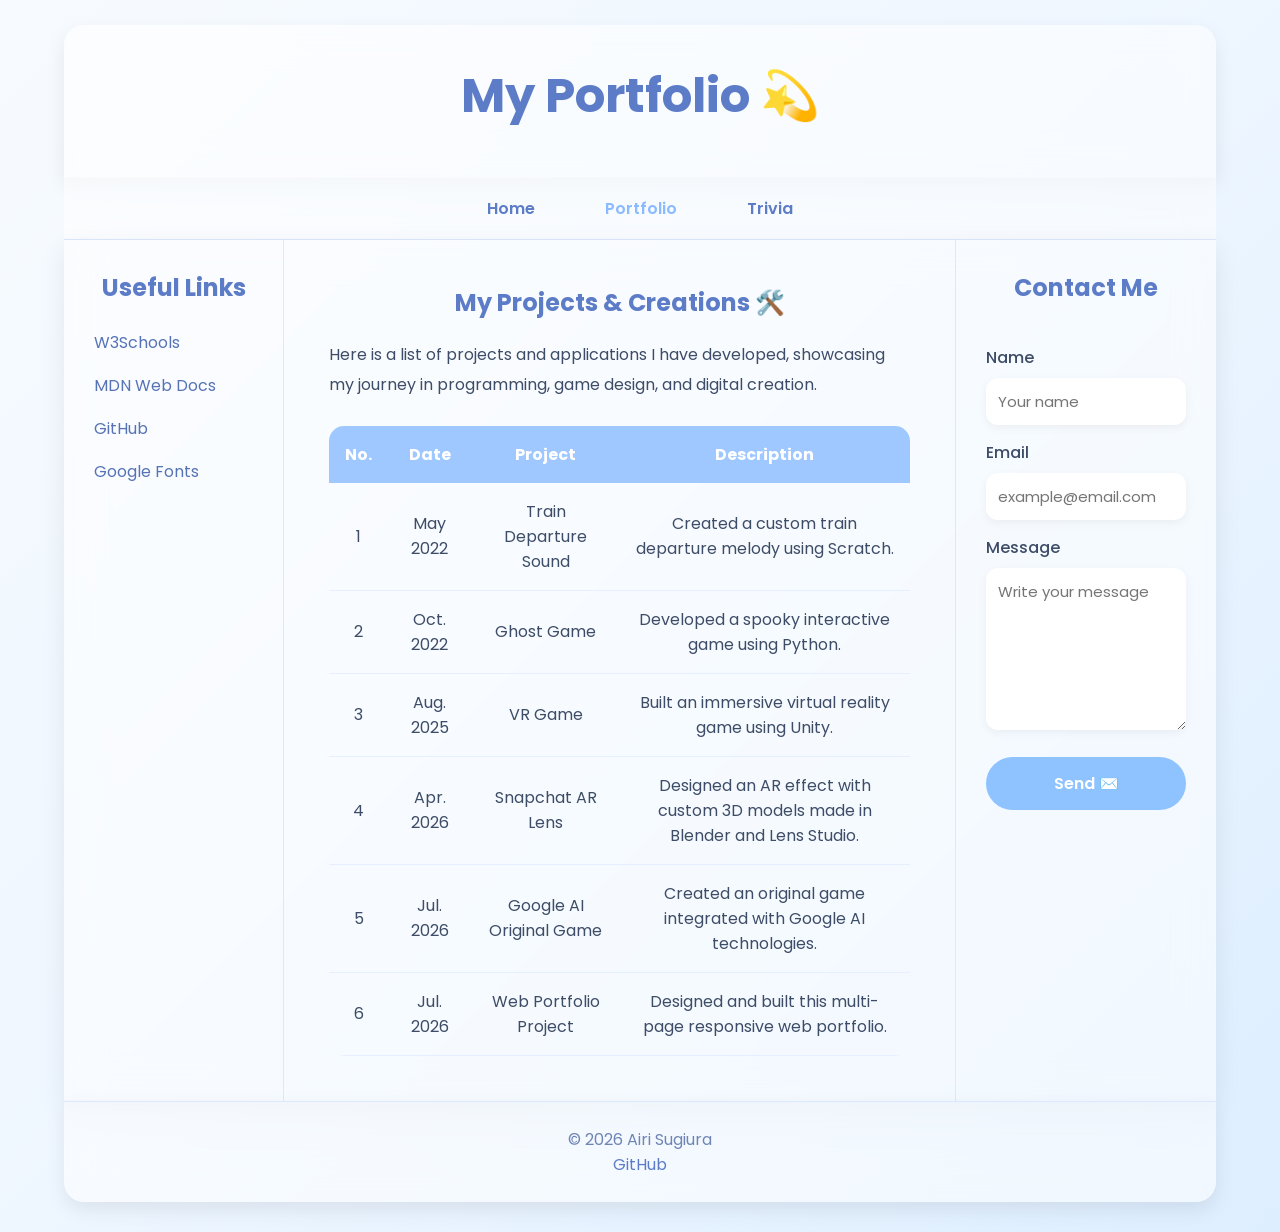
<file: portfolio.html>
<!DOCTYPE html>
<html lang="en">
<head>
    <meta charset="UTF-8">
    <meta name="viewport" content="width=device-width, initial-scale=1.0">
    <title>My Portfolio 💫 - Portfolio</title>
    <link rel="stylesheet" href="style.css">
    <script src="script.js" defer></script>
</head>
<body>

    <header>
        <h1>My Portfolio 💫</h1>
    </header>

    <nav>
        <ul>
            <li><a href="index.html">Home</a></li>
            <li><a href="portfolio.html" class="active">Portfolio</a></li>
            <li><a href="trivia.html">Trivia</a></li>
        </ul>
    </nav>

    <div class="layout">
        <aside class="left-sidebar">
            <h2>Useful Links</h2>
            <ul>
                <li><a href="https://www.w3schools.com" target="_blank" rel="noopener noreferrer">W3Schools</a></li>
                <li><a href="https://developer.mozilla.org" target="_blank" rel="noopener noreferrer">MDN Web Docs</a></li>
                <li><a href="https://github.com" target="_blank" rel="noopener noreferrer">GitHub</a></li>
                <li><a href="https://fonts.google.com" target="_blank" rel="noopener noreferrer">Google Fonts</a></li>
            </ul>
        </aside>

        <main class="main-content">
            <h2>My Projects & Creations 🛠️</h2>
            <p>
                Here is a list of projects and applications I have developed, showcasing my journey in programming, game design, and digital creation.
            </p>

            <table>
                <thead>
                    <tr>
                        <th>No.</th>
                        <th>Date</th>
                        <th>Project</th>
                        <th>Description</th>
                    </tr>
                </thead>
                <tbody>
                    <tr>
                        <td>1</td>
                        <td>May 2022</td>
                        <td>Train Departure Sound</td>
                        <td>Created a custom train departure melody using Scratch.</td>
                    </tr>
                    <tr>
                        <td>2</td>
                        <td>Oct. 2022</td>
                        <td>Ghost Game</td>
                        <td>Developed a spooky interactive game using Python.</td>
                    </tr>
                    <tr>
                        <td>3</td>
                        <td>Aug. 2025</td>
                        <td>VR Game</td>
                        <td>Built an immersive virtual reality game using Unity.</td>
                    </tr>
                    <tr>
                        <td>4</td>
                        <td>Apr. 2026</td>
                        <td>Snapchat AR Lens</td>
                        <td>Designed an AR effect with custom 3D models made in Blender and Lens Studio.</td>
                    </tr>
                    <tr>
                        <td>5</td>
                        <td>Jul. 2026</td>
                        <td>Google AI Original Game</td>
                        <td>Created an original game integrated with Google AI technologies.</td>
                    </tr>
                    <tr>
                        <td>6</td>
                        <td>Jul. 2026</td>
                        <td>Web Portfolio Project</td>
                        <td>Designed and built this multi-page responsive web portfolio.</td>
                    </tr>
                </tbody>
            </table>
        </main>

        <aside class="right-sidebar">
            <h2>Contact Me</h2>
            <form id="contactForm">
                <label for="name">Name</label>
                <input type="text" id="name" placeholder="Your name" required>

                <label for="email">Email</label>
                <input type="email" id="email" placeholder="example@email.com" required>

                <label for="message">Message</label>
                <textarea id="message" rows="6" placeholder="Write your message" required></textarea>

                <button type="submit">Send ✉️</button>
            </form>
        </aside>
    </div>

    <footer>
        <p>© 2026 Airi Sugiura</p>
        <p><a href="https://github.com/" target="_blank" rel="noopener noreferrer">GitHub</a></p>
    </footer>

</body>
</html>
</file>
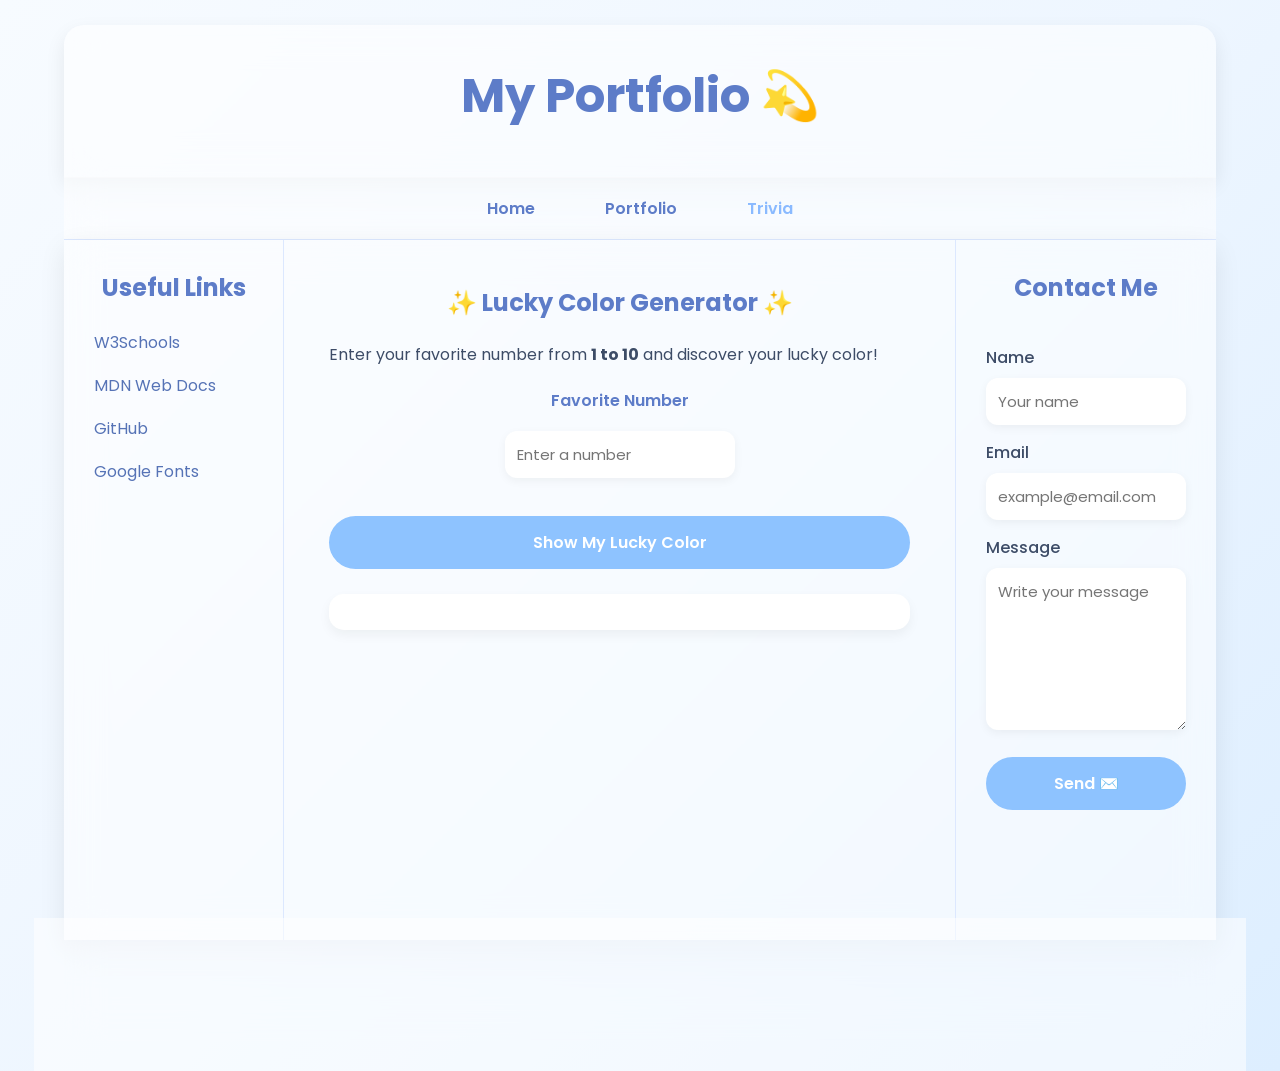
<file: trivia.html>
<!DOCTYPE html>
<html lang="en">

<head>

    <meta charset="UTF-8">

    <meta name="viewport" content="width=device-width, initial-scale=1.0">

    <title>My Portfolio 💫 - Trivia</title>

    <link rel="stylesheet" href="style.css">

    <script src="script.js" defer></script>

</head>

<body>

<header>

    <h1>My Portfolio 💫</h1>

</header>

<nav>

    <ul>

        <li><a href="index.html">Home</a></li>

        <li><a href="portfolio.html">Portfolio</a></li>

        <li><a href="trivia.html" class="active">Trivia</a></li>

    </ul>

</nav>

<div class="layout">


    <aside class="left-sidebar">

        <h2>Useful Links</h2>

        <ul>

            <li><a href="https://www.w3schools.com" target="_blank">W3Schools</a></li>

            <li><a href="https://developer.mozilla.org" target="_blank">MDN Web Docs</a></li>

            <li><a href="https://github.com" target="_blank">GitHub</a></li>

            <li><a href="https://fonts.google.com" target="_blank">Google Fonts</a></li>

        </ul>

    </aside>

    <main class="main-content">

        <h2>✨ Lucky Color Generator ✨</h2>

        <p>

            Enter your favorite number from

            <strong>1 to 10</strong>

            and discover your lucky color!

        </p>

        <div class="quiz">

            <label for="number">

                Favorite Number

            </label>

            <input
                type="number"
                id="number"
                min="1"
                max="10"
                placeholder="Enter a number">

            <button onclick="showLuckyColor()">

                Show My Lucky Color

            </button>

            <div id="result"></div>

        </div>

    </main>

    <aside class="right-sidebar">

        <h2>Contact Me</h2>

        <form id="contactForm">

            <label for="name">Name</label>

            <input
                type="text"
                id="name"
                placeholder="Your name"
                required>

            <label for="email">Email</label>

            <input
                type="email"
                id="email"
                placeholder="example@email.com"
                required>

            <label for="message">Message</label>

            <textarea
                id="message"
                rows="6"
                placeholder="Write your message"
                required></textarea>

            <button type="submit">

                Send ✉️

            </button>

        </form>

    </aside>

</div>

<footer>

    <p>© 2026 Airi Sugiura</p>

    <p>

        <a href="https://github.com/" target="_blank">

            GitHub

        </a>

    </p>

</footer>

</body>

</html>
</file>
<file: style.css>
@import url('https://fonts.googleapis.com/css2?family=Poppins:wght@300;400;500;600;700&display=swap');

*{
    margin:0;
    padding:0;
    box-sizing:border-box;
    font-family:'Poppins',sans-serif;
}

body{
    background:linear-gradient(135deg,#f7fbff,#eef6ff,#ddeeff);
    color:#3d4c67;
}



header{

    width:90%;
    margin:25px auto 0;

    text-align:center;

    padding:35px;

    background:rgba(255,255,255,.55);

    backdrop-filter:blur(18px);

    border-radius:20px 20px 0 0;

    box-shadow:0 8px 20px rgba(0,0,0,.08);

}

header h1{

    color:#5d7cc8;

    font-size:48px;

    margin-bottom:10px;

}

header p{

    color:#7c8fb5;

}



nav{

    width:90%;
    margin:0 auto;

    background:rgba(255,255,255,.55);

    backdrop-filter:blur(18px);

    border-top:1px solid rgba(255,255,255,.3);

    border-bottom:1px solid #dce8ff;

}

nav ul{

    display:flex;

    justify-content:center;

    list-style:none;

}

nav li{

    padding:18px 35px;

}

nav a{

    color:#5d7cc8;

    text-decoration:none;

    font-weight:600;

    transition:.3s;

}

nav a:hover,
nav a.active{

    color:#8abaff;

}



.layout{

    width:90%;

    margin:0 auto;

    display:grid;

    grid-template-columns:

        220px
        1fr
        260px;

    align-items:stretch;

    background:rgba(255,255,255,.55);

    backdrop-filter:blur(18px);

    box-shadow:0 8px 25px rgba(0,0,0,.08);

    border-radius:0;

    min-height:700px;

}



.left-sidebar{

    padding:30px;

    border-right:1px solid #dce8ff;

    display:flex;

    flex-direction:column;

}

.left-sidebar h2{

    color:#5d7cc8;

    margin-bottom:25px;

    text-align:center;

}

.left-sidebar ul{

    list-style:none;

}

.left-sidebar li{

    margin-bottom:18px;

}

.left-sidebar a{

    text-decoration:none;

    color:#5673b6;

    transition:.3s;

}

.left-sidebar a:hover{

    color:#89b8ff;

    padding-left:8px;

}



.main-content{

    padding:45px;

    border-right:1px solid #dce8ff;

}

.main-content h2{

    color:#5d7cc8;

    text-align:center;

    margin-bottom:20px;

}

.main-content p{

    line-height:1.9;

    margin-bottom:18px;

}


.hero{

    text-align:center;

    padding-bottom:40px;

    margin-bottom:40px;

    border-bottom:1px solid #e7efff;

}

.hero img{

    width:220px;

    height:220px;

    border-radius:50%;

    object-fit:cover;

    object-position:50% 75%;

    box-shadow:0 8px 20px rgba(0,0,0,.12);

    transition:.3s;

}

.hero img:hover{

    transform:scale(1.05);

}

.hero h2{

    margin-top:25px;

}

.hero h3{

    color:#5d7cc8;

    margin-top:10px;

}

.student{

    color:#89b8ff;

    font-size:18px;

    font-weight:600;

    margin-top:8px;

}



.main-content section{

    margin-bottom:45px;

    padding-bottom:35px;

    border-bottom:1px solid #e7efff;

}

.main-content section:last-child{

    border-bottom:none;

}



.cards{

    display:grid;

    grid-template-columns:repeat(2,1fr);

    gap:20px;

    margin-top:25px;

}

.card{

    background:#ffffff;

    border-radius:18px;

    padding:25px;

    text-align:center;

    box-shadow:0 4px 12px rgba(0,0,0,.05);

    transition:.3s;

}

.card:hover{

    transform:translateY(-6px);

    box-shadow:0 10px 22px rgba(0,0,0,.08);

}

.emoji{

    font-size:42px;

    margin-bottom:15px;

}

.card h3{

    color:#5d7cc8;

    margin-bottom:10px;

}

.card p{

    line-height:1.7;

    margin:0;

}



table{

    width:100%;

    border-collapse:collapse;

    margin-top:25px;

    overflow:hidden;

    border-radius:15px;

}

th{

    background:#9ec8ff;

    color:white;

    padding:16px;

}

td{

    padding:16px;

    text-align:center;

    border-bottom:1px solid #e6efff;

}

tbody tr:hover{

    background:#f5f9ff;

}



.quiz{

    text-align:center;

}

.quiz label{

    font-weight:600;

    color:#5d7cc8;

}

.quiz input{

    width:230px;

    margin:18px auto;

    display:block;

}

#result{

    margin-top:25px;

    padding:18px;

    border-radius:15px;

    background:white;

    box-shadow:0 5px 12px rgba(0,0,0,.05);

}


.right-sidebar{

    padding:30px;

    display:flex;

    flex-direction:column;

}

.right-sidebar h2{

    text-align:center;

    color:#5d7cc8;

    margin-bottom:25px;

}

label{

    display:block;

    margin-top:15px;

    margin-bottom:8px;

    font-weight:500;

}

input,
textarea{

    width:100%;

    padding:12px;

    border:none;

    border-radius:12px;

    background:white;

    outline:none;

    font-size:15px;

    box-shadow:0 3px 10px rgba(0,0,0,.05);

    transition:.3s;

}

input:focus,
textarea:focus{

    box-shadow:0 0 0 3px rgba(142,195,255,.35);

}

textarea{

    resize:vertical;

    min-height:120px;

}



button{

    width:100%;

    margin-top:20px;

    padding:14px;

    border:none;

    border-radius:30px;

    background:#8ec3ff;

    color:white;

    font-size:16px;

    font-weight:600;

    cursor:pointer;

    transition:.3s;

}

button:hover{

    background:#74b0ff;

    transform:translateY(-3px);

}



footer{

    width:90%;

    margin:0 auto 30px;

    padding:25px;

    text-align:center;

    background:rgba(255,255,255,.55);

    backdrop-filter:blur(18px);

    border-top:1px solid #dce8ff;

    border-radius:0 0 20px 20px;

    color:#6f85b5;

    box-shadow:0 8px 20px rgba(0,0,0,.08);

}

footer a{

    color:#5d7cc8;

    text-decoration:none;

}

footer a:hover{

    text-decoration:underline;

}



@media(max-width:900px){

    .layout{

        grid-template-columns:1fr;

    }

    .left-sidebar{

        border-right:none;

        border-bottom:1px solid #dce8ff;

    }

    .main-content{

        border-right:none;

    }

    .right-sidebar{

        border-top:1px solid #dce8ff;

    }

    .cards{

        grid-template-columns:1fr;

    }

    nav ul{

        flex-direction:column;

    }

    nav li{

        text-align:center;

    }

    .hero img{

        width:170px;

        height:170px;

    }

}
</file>
